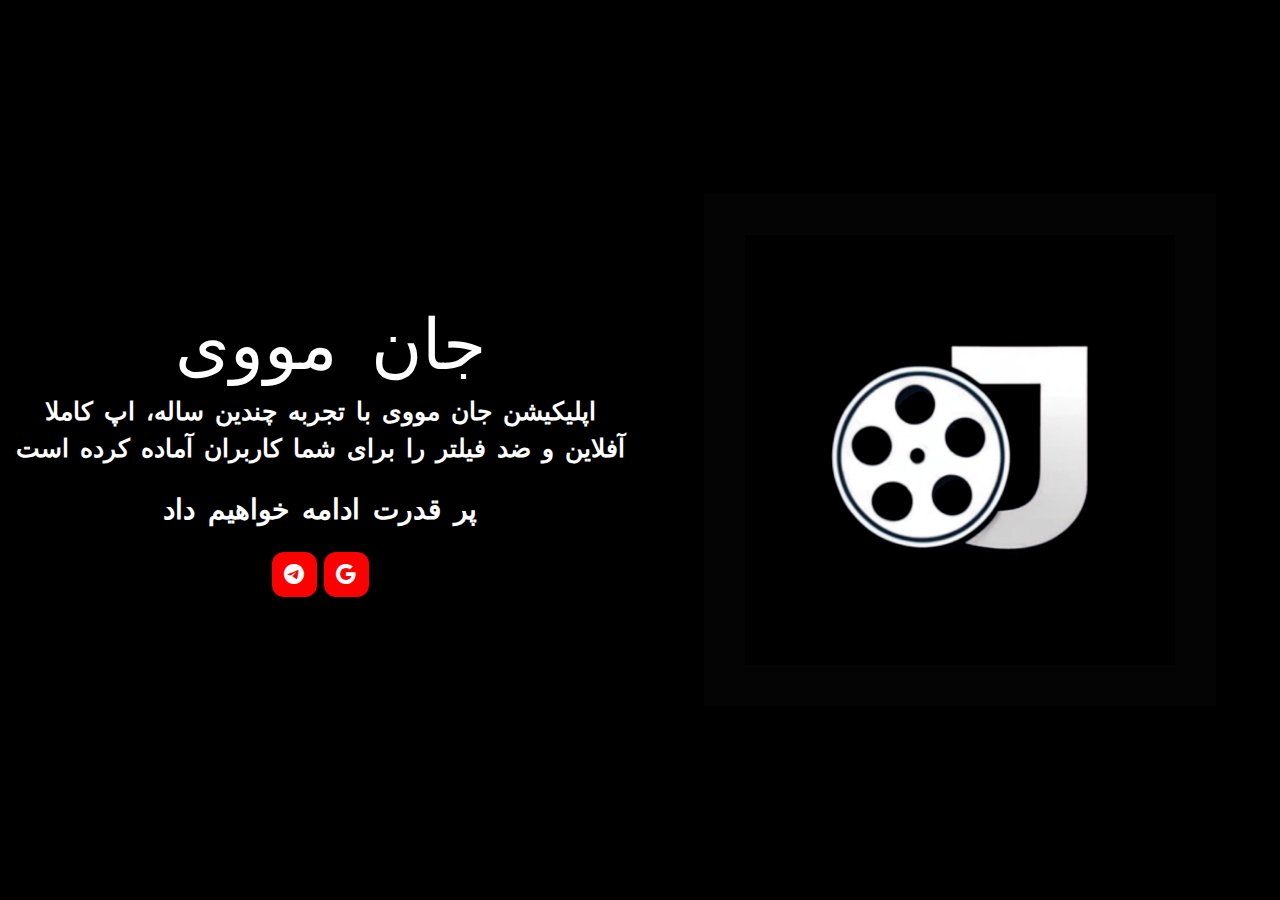
<file: index.html>
<!DOCTYPE html>
<html lang="en" dir="ltr">

<head>
    <meta charset="UTF-8">
    <meta name="viewport" content="width=device-width, initial-scale=1.0">
    <link rel="stylesheet" href="css/bootstrap-icon.css">
    <link rel="stylesheet" href="css/bootstrap.min.css">
    <link rel="stylesheet" href="style.css">
    <title>جان مووی</title>
</head>

<body>
    <section class="w-100 d-inline-block my-5 my-lg-0">
        <div class="container-xxl">
            <div class="row justify-content-center mvh-100 align-items-center rev__md">
                <div class="col-md-6">
                    <div class="text-center" style="color: white;" >
                        <h1 class="display-1 p-0 m-0 mb-2 ps-md-4 position-relative mn__h1">جان مووی</h1>
                        <p class="p-0 m-0 mb-4 fs-3 fw-bold">اپلیکیشن جان مووی با تجربه چندین ساله، اپ کاملا آفلاین و ضد فیلتر را برای شما کاربران آماده کرده است</p>
                        <span class="d-block mb-4 fw-bold fs-2">پر قدرت ادامه خواهیم داد</span>
                        <div class="soc__itm">
                            <a href="https://t.me/filmyabbot" target="_blank" class="d-inline-block text-center"><i
                                    class="bi bi-telegram"></i></a>
                            <a href="https://play.google.com/store/apps/details?id=com.pas.bolbolmovi" target="_blank" class="d-inline-block text-center"><i
                                    class="bi bi-google"></i></a>
                        </div>
                    </div>
                </div>
                <div class="col-sm-8 col-md-6">
                    <div class="text-center mb-4 mb-md-0">
                        <img src="img/jan.png" alt="" class="d-table mx-auto">
                    </div>
                </div>
            </div>
        </div>
    </section>
</body>

</html>
</file>
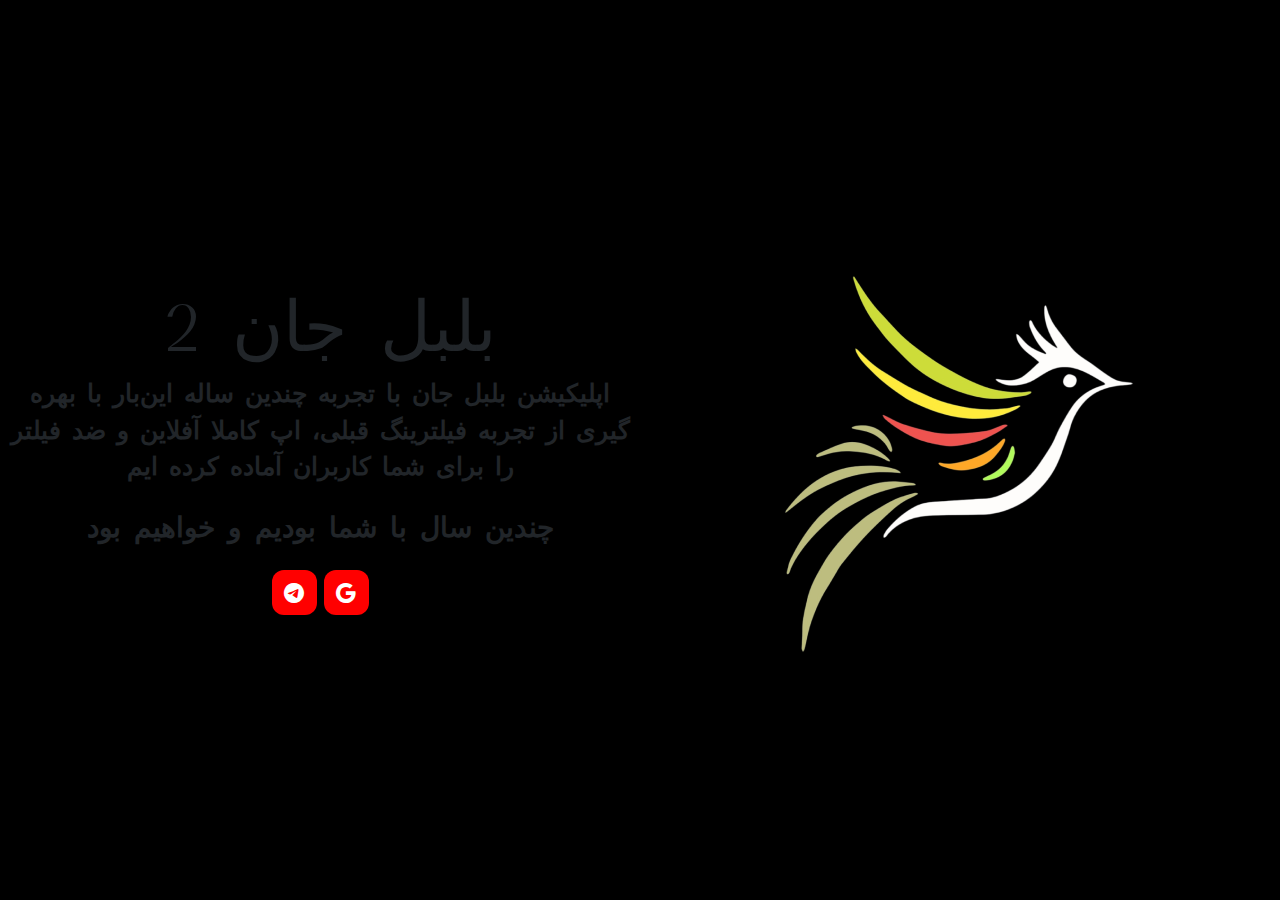
<file: diba/index.html>
<!DOCTYPE html>
<html lang="en" dir="ltr">

<head>
    <meta charset="UTF-8">
    <meta name="viewport" content="width=device-width, initial-scale=1.0">
    <link rel="stylesheet" href="../css/bootstrap-icon.css">
    <link rel="stylesheet" href="../css/bootstrap.min.css">
    <link rel="stylesheet" href="../style.css">
    <title>بلبل جان 2</title>
</head>

<body>
    <section class="w-100 d-inline-block my-5 my-lg-0">
        <div class="container-xxl">
            <div class="row justify-content-center mvh-100 align-items-center rev__md">
                <div class="col-md-6">
                    <div class="text-center">
                        <h1 class="display-1 p-0 m-0 mb-2 ps-md-4 position-relative mn__h1">بلبل جان 2</h1>
                        <p class="p-0 m-0 mb-4 fs-3 fw-bold">اپلیکیشن بلبل جان با تجربه چندین ساله این‌بار با بهره گیری از تجربه فیلترینگ قبلی، اپ کاملا آفلاین و ضد فیلتر را برای شما کاربران آماده کرده ایم</p>
                        <span class="d-block mb-4 fw-bold fs-2">چندین سال با شما بودیم و خواهیم بود</span>
                        <div class="soc__itm">
                            <a href="https://t.me/bolbolmovibot" target="_blank" class="d-inline-block text-center"><i
                                    class="bi bi-telegram"></i></a>
                            <a href="https://play.google.com/store/apps/details?id=com.pas.bolbolmovi" target="_blank" class="d-inline-block text-center"><i
                                    class="bi bi-google"></i></a>
                        </div>
                    </div>
                </div>
                <div class="col-sm-8 col-md-6">
                    <div class="text-center mb-4 mb-md-0">
                        <img src="../img/bolbol.png" alt="" class="d-table mx-auto">
                    </div>
                </div>
            </div>
        </div>
    </section>
</body>

</html>
</file>
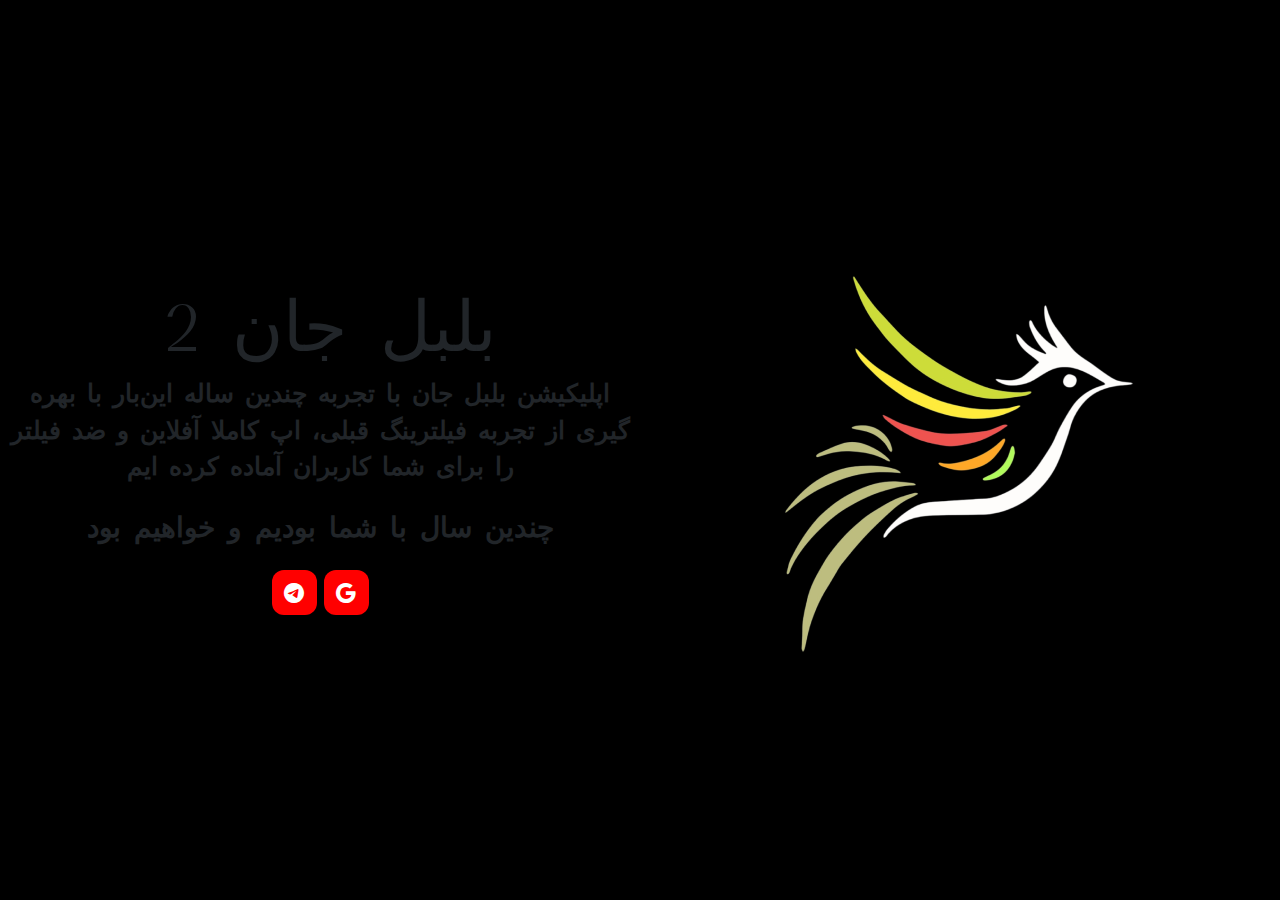
<file: king/index.html>
<!DOCTYPE html>
<html lang="en" dir="ltr">

<head>
    <meta charset="UTF-8">
    <meta name="viewport" content="width=device-width, initial-scale=1.0">
    <link rel="stylesheet" href="../css/bootstrap-icon.css">
    <link rel="stylesheet" href="../css/bootstrap.min.css">
    <link rel="stylesheet" href="../style.css">
    <title>بلبل جان 2</title>
</head>

<body>
    <section class="w-100 d-inline-block my-5 my-lg-0">
        <div class="container-xxl">
            <div class="row justify-content-center mvh-100 align-items-center rev__md">
                <div class="col-md-6">
                    <div class="text-center">
                        <h1 class="display-1 p-0 m-0 mb-2 ps-md-4 position-relative mn__h1">بلبل جان 2</h1>
                        <p class="p-0 m-0 mb-4 fs-3 fw-bold">اپلیکیشن بلبل جان با تجربه چندین ساله این‌بار با بهره گیری از تجربه فیلترینگ قبلی، اپ کاملا آفلاین و ضد فیلتر را برای شما کاربران آماده کرده ایم</p>
                        <span class="d-block mb-4 fw-bold fs-2">چندین سال با شما بودیم و خواهیم بود</span>
                        <div class="soc__itm">
                            <a href="https://t.me/bolbolmovibot" target="_blank" class="d-inline-block text-center"><i
                                    class="bi bi-telegram"></i></a>
                            <a href="https://play.google.com/store/apps/details?id=com.pas.bolbolmovi" target="_blank" class="d-inline-block text-center"><i
                                    class="bi bi-google"></i></a>
                        </div>
                    </div>
                </div>
                <div class="col-sm-8 col-md-6">
                    <div class="text-center mb-4 mb-md-0">
                        <img src="../img/bolbol.png" alt="" class="d-table mx-auto">
                    </div>
                </div>
            </div>
        </div>
    </section>
</body>

</html>
</file>
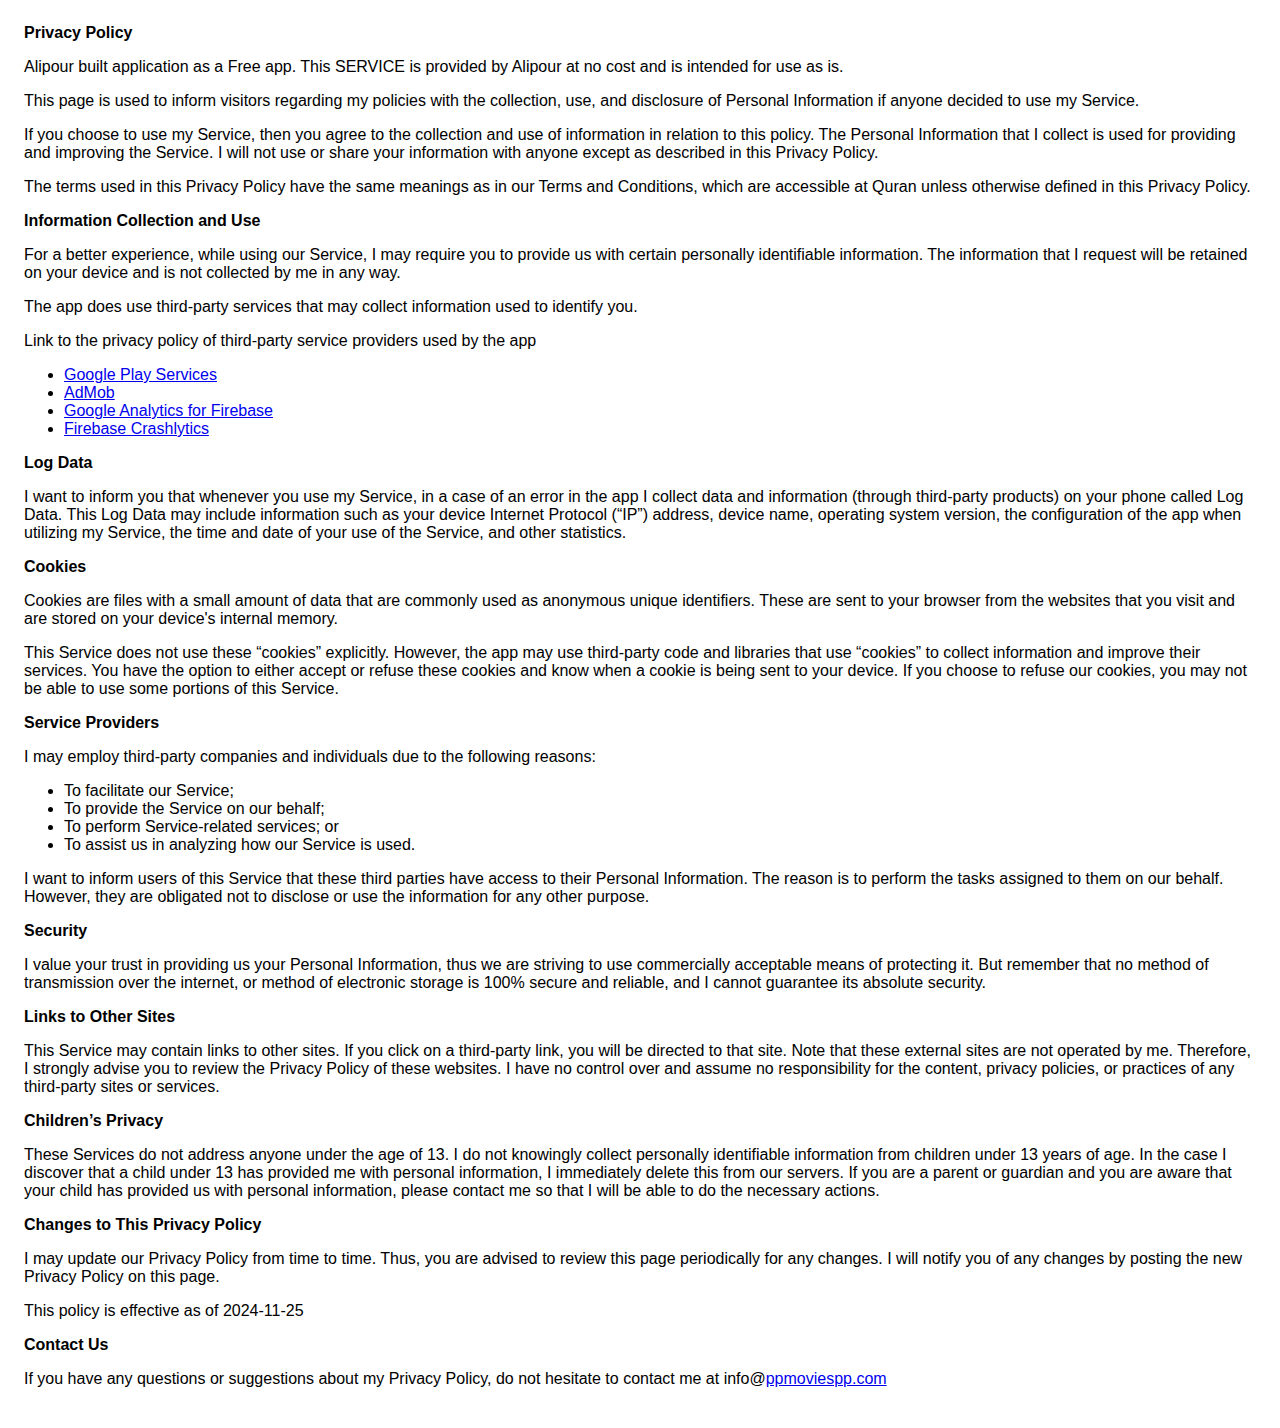
<file: Privacy/index.html>
<!DOCTYPE html>
    <html>
    <head>
      <meta charset='utf-8'>
      <meta name='viewport' content='width=device-width'>
      <title>Privacy Policy</title>
      <style> body { font-family: 'Helvetica Neue', Helvetica, Arial, sans-serif; padding:1em; } </style>
    </head>
    <body>
    <strong>Privacy Policy</strong> <p>
                  Alipour built application as
                  a Free app. This SERVICE is provided by
                  Alipour at no cost and is intended for use as
                  is.
                </p> <p>
                  This page is used to inform visitors regarding my
                  policies with the collection, use, and disclosure of Personal
                  Information if anyone decided to use my Service.
                </p> <p>
                  If you choose to use my Service, then you agree to
                  the collection and use of information in relation to this
                  policy. The Personal Information that I collect is
                  used for providing and improving the Service. I will not use or share your information with
                  anyone except as described in this Privacy Policy.
                </p> <p>
                  The terms used in this Privacy Policy have the same meanings
                  as in our Terms and Conditions, which are accessible at
                  Quran unless otherwise defined in this Privacy Policy.
                </p> <p><strong>Information Collection and Use</strong></p> <p>
                  For a better experience, while using our Service, I
                  may require you to provide us with certain personally
                  identifiable information. The information that
                  I request will be retained on your device and is not collected by me in any way.
                </p> <div><p>
                    The app does use third-party services that may collect
                    information used to identify you.
                  </p> <p>
                    Link to the privacy policy of third-party service providers used
                    by the app
                  </p> <ul><li><a href="https://www.google.com/policies/privacy/" target="_blank" rel="noopener noreferrer">Google Play Services</a></li><li><a href="https://support.google.com/admob/answer/6128543?hl=en" target="_blank" rel="noopener noreferrer">AdMob</a></li><li><a href="https://firebase.google.com/policies/analytics" target="_blank" rel="noopener noreferrer">Google Analytics for Firebase</a></li><li><a href="https://firebase.google.com/support/privacy/" target="_blank" rel="noopener noreferrer">Firebase Crashlytics</a></li><!----><!----><!----><!----><!----><!----><!----><!----><!----><!----><!----><!----><!----><!----><!----><!----><!----><!----><!----><!----><!----><!----><!----><!----></ul></div> <p><strong>Log Data</strong></p> <p>
                  I want to inform you that whenever you
                  use my Service, in a case of an error in the app
                  I collect data and information (through third-party
                  products) on your phone called Log Data. This Log Data may
                  include information such as your device Internet Protocol
                  (“IP”) address, device name, operating system version, the
                  configuration of the app when utilizing my Service,
                  the time and date of your use of the Service, and other
                  statistics.
                </p> <p><strong>Cookies</strong></p> <p>
                  Cookies are files with a small amount of data that are
                  commonly used as anonymous unique identifiers. These are sent
                  to your browser from the websites that you visit and are
                  stored on your device's internal memory.
                </p> <p>
                  This Service does not use these “cookies” explicitly. However,
                  the app may use third-party code and libraries that use
                  “cookies” to collect information and improve their services.
                  You have the option to either accept or refuse these cookies
                  and know when a cookie is being sent to your device. If you
                  choose to refuse our cookies, you may not be able to use some
                  portions of this Service.
                </p> <p><strong>Service Providers</strong></p> <p>
                  I may employ third-party companies and
                  individuals due to the following reasons:
                </p> <ul><li>To facilitate our Service;</li> <li>To provide the Service on our behalf;</li> <li>To perform Service-related services; or</li> <li>To assist us in analyzing how our Service is used.</li></ul> <p>
                  I want to inform users of this Service
                  that these third parties have access to their Personal
                  Information. The reason is to perform the tasks assigned to
                  them on our behalf. However, they are obligated not to
                  disclose or use the information for any other purpose.
                </p> <p><strong>Security</strong></p> <p>
                  I value your trust in providing us your
                  Personal Information, thus we are striving to use commercially
                  acceptable means of protecting it. But remember that no method
                  of transmission over the internet, or method of electronic
                  storage is 100% secure and reliable, and I cannot
                  guarantee its absolute security.
                </p> <p><strong>Links to Other Sites</strong></p> <p>
                  This Service may contain links to other sites. If you click on
                  a third-party link, you will be directed to that site. Note
                  that these external sites are not operated by me.
                  Therefore, I strongly advise you to review the
                  Privacy Policy of these websites. I have
                  no control over and assume no responsibility for the content,
                  privacy policies, or practices of any third-party sites or
                  services.
                </p> <p><strong>Children’s Privacy</strong></p> <div><p>
                    These Services do not address anyone under the age of 13.
                    I do not knowingly collect personally
                    identifiable information from children under 13 years of age. In the case
                    I discover that a child under 13 has provided
                    me with personal information, I immediately
                    delete this from our servers. If you are a parent or guardian
                    and you are aware that your child has provided us with
                    personal information, please contact me so that
                    I will be able to do the necessary actions.
                  </p></div> <!----> <p><strong>Changes to This Privacy Policy</strong></p> <p>
                  I may update our Privacy Policy from
                  time to time. Thus, you are advised to review this page
                  periodically for any changes. I will
                  notify you of any changes by posting the new Privacy Policy on
                  this page.
                </p> <p>This policy is effective as of 2024-11-25</p> <p><strong>Contact Us</strong></p> <p>
                  If you have any questions or suggestions about my
                  Privacy Policy, do not hesitate to contact me at info@<a href="https://ppmoviespp.github.io/" target="_blank" rel="noopener">ppmoviespp.com</a></p> 
    </body>
    </html>
</file>
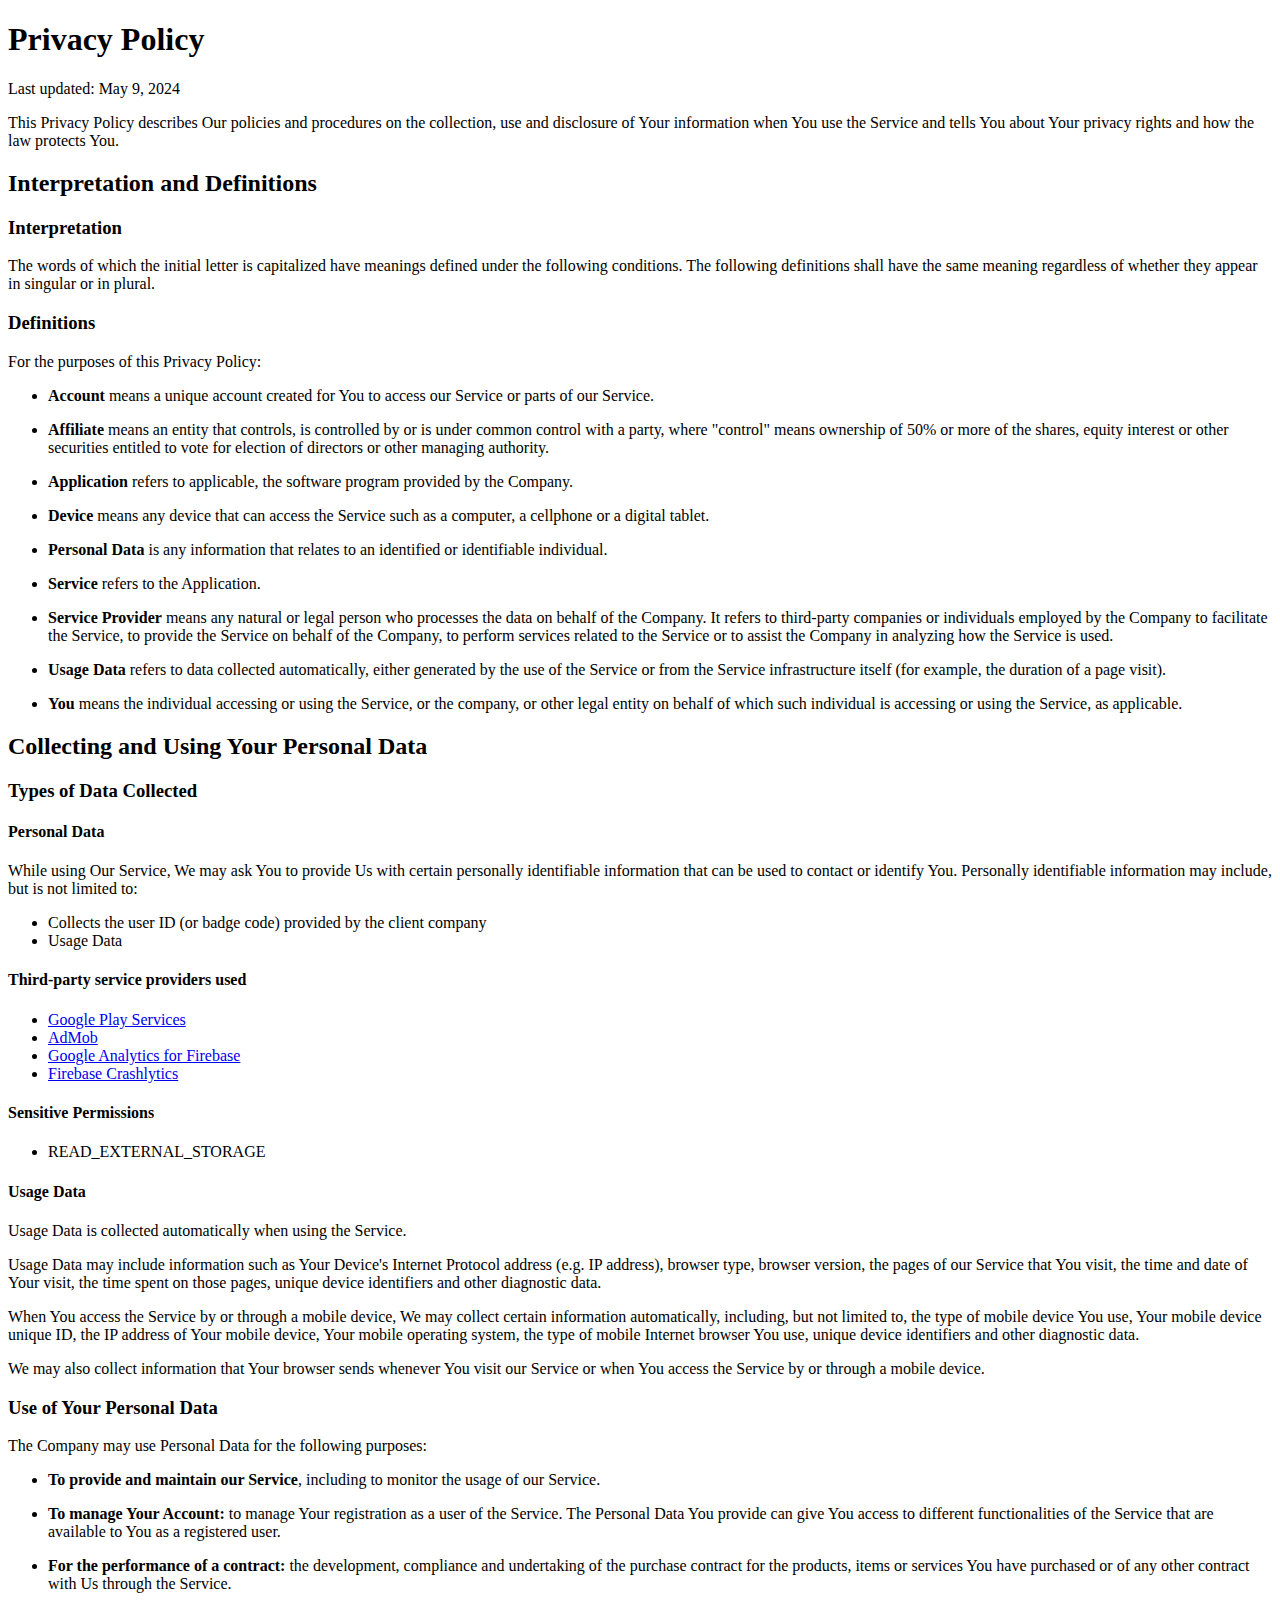
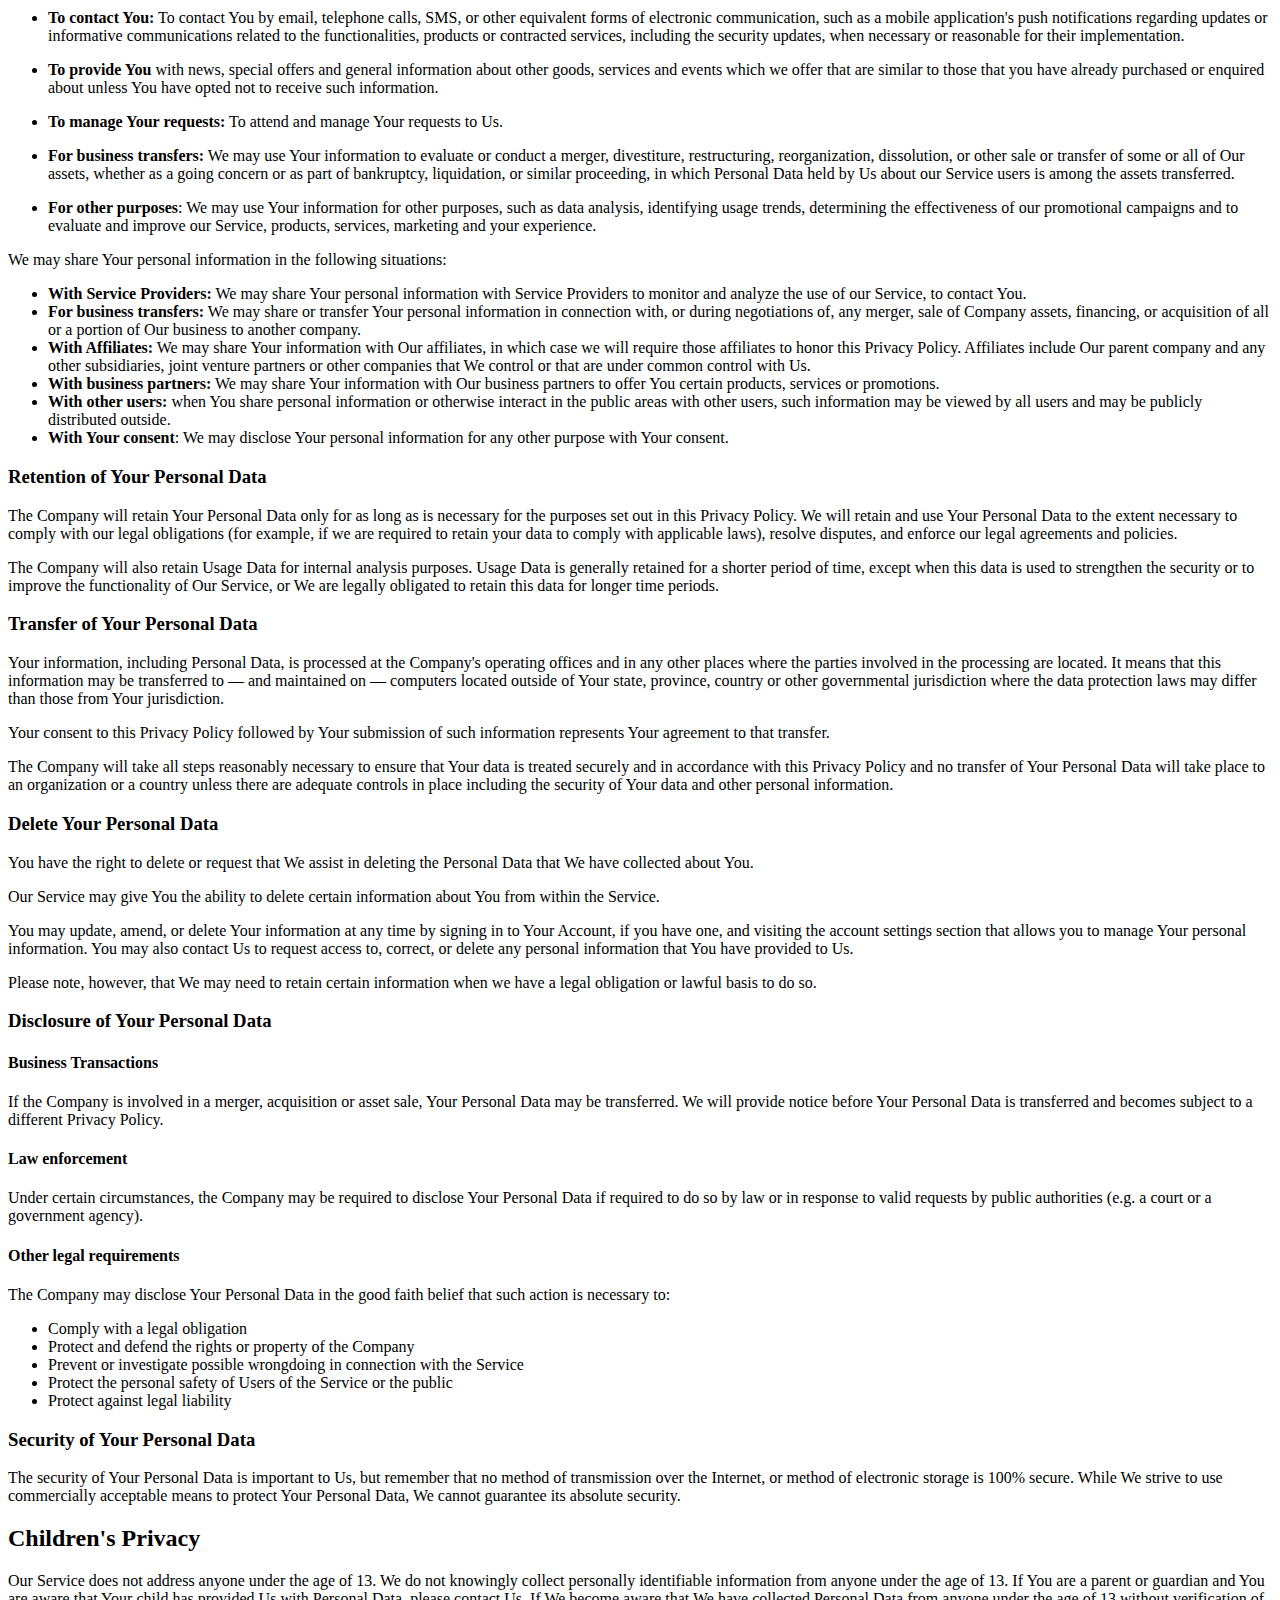
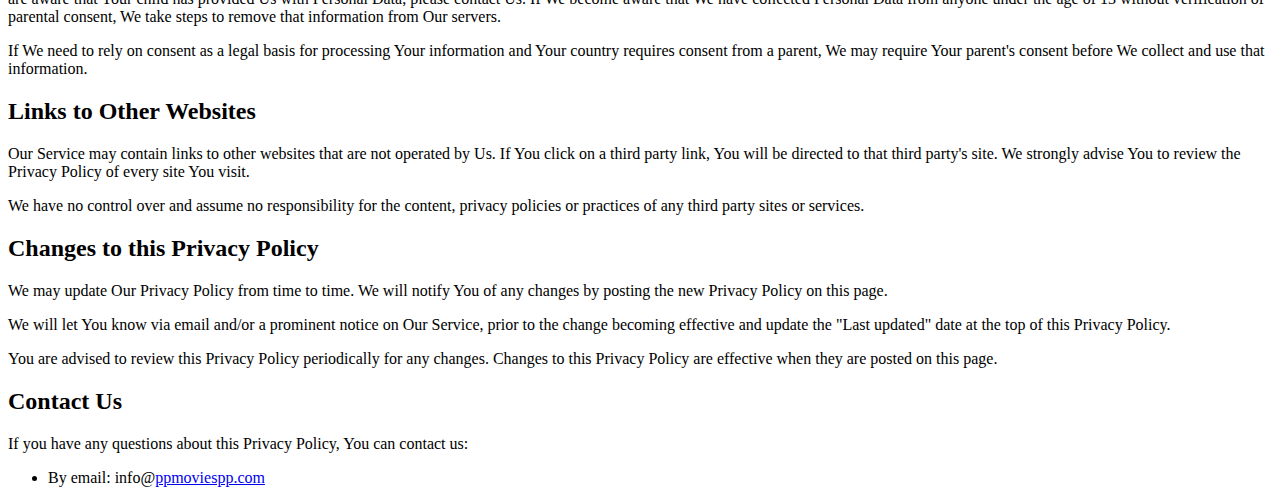
<file: PrivacyPolicy/index.html>
<!DOCTYPE html>
<html lang="en"><head><meta http-equiv="Content-Type" content="text/html; charset=UTF-8">
        
        <meta http-equiv="X-UA-Compatible" content="IE=edge">
        <meta name="viewport" content="width=device-width, initial-scale=1.0">
        <title>Privacy Policy</title>
    <style>undefined</style></head>
    <body cz-shortcut-listen="true">
        <h1>Privacy Policy</h1>
        <p>Last updated: May 9, 2024</p>
        <p>This Privacy Policy describes Our policies and procedures on the collection, use and disclosure of Your information when You use the Service and tells You about Your privacy rights and how the law protects You.</p>
        <h2>Interpretation and Definitions</h2>
        <h3>Interpretation</h3>
        <p>The words of which the initial letter is capitalized have meanings defined under the following conditions. The following definitions shall have the same meaning regardless of whether they appear in singular or in plural.</p>
        <h3>Definitions</h3>
        <p>For the purposes of this Privacy Policy:</p>
        <ul>
            <li>
                <p><strong>Account</strong> means a unique account created for You to access our Service or parts of our Service.</p>
            </li>
            <li>
                <p>
                    <strong>Affiliate</strong> means an entity that controls, is controlled by or is under common control with a party, where "control" means ownership of 50% or more of the shares, equity interest or other
                    securities entitled to vote for election of directors or other managing authority.
                </p>
            </li>
            <li>
                <p><strong>Application</strong> refers to applicable, the software program provided by the Company.</p>
            </li>
            <li>
                <p><strong>Device</strong> means any device that can access the Service such as a computer, a cellphone or a digital tablet.</p>
            </li>
            <li>
                <p><strong>Personal Data</strong> is any information that relates to an identified or identifiable individual.</p>
            </li>
            <li>
                <p><strong>Service</strong> refers to the Application.</p>
            </li>
            <li>
                <p>
                    <strong>Service Provider</strong> means any natural or legal person who processes the data on behalf of the Company. It refers to third-party companies or individuals employed by the Company to facilitate the Service, to
                    provide the Service on behalf of the Company, to perform services related to the Service or to assist the Company in analyzing how the Service is used.
                </p>
            </li>
            <li>
                <p><strong>Usage Data</strong> refers to data collected automatically, either generated by the use of the Service or from the Service infrastructure itself (for example, the duration of a page visit).</p>
            </li>
            <li>
                <p><strong>You</strong> means the individual accessing or using the Service, or the company, or other legal entity on behalf of which such individual is accessing or using the Service, as applicable.</p>
            </li>
        </ul>
        <h2>Collecting and Using Your Personal Data</h2>
        <h3>Types of Data Collected</h3>
        <h4>Personal Data</h4>
        <p>While using Our Service, We may ask You to provide Us with certain personally identifiable information that can be used to contact or identify You. Personally identifiable information may include, but is not limited to:</p>
        <ul>
            <li>Collects the user ID (or badge code) provided by the client company</li>
            <li>Usage Data</li>
        </ul>
        <h4>Third-party service providers used</h4>
        <ul>
            <li><a href="https://www.google.com/policies/privacy/" target="_blank" rel="noopener noreferrer">Google Play Services</a></li>
            <li><a href="https://support.google.com/admob/answer/6128543?hl=en" target="_blank" rel="noopener noreferrer">AdMob</a></li>
            <li><a href="https://firebase.google.com/policies/analytics" target="_blank" rel="noopener noreferrer">Google Analytics for Firebase</a></li>
            <li><a href="https://firebase.google.com/support/privacy/" target="_blank" rel="noopener noreferrer">Firebase Crashlytics</a></li>
        </ul>
        <h4>Sensitive Permissions</h4>
        <ul>
            <li><span>READ_EXTERNAL_STORAGE</span></li>
        </ul>
        <h4>Usage Data</h4>
        <p>Usage Data is collected automatically when using the Service.</p>
        <p>
            Usage Data may include information such as Your Device's Internet Protocol address (e.g. IP address), browser type, browser version, the pages of our Service that You visit, the time and date of Your visit, the time spent on
            those pages, unique device identifiers and other diagnostic data.
        </p>
        <p>
            When You access the Service by or through a mobile device, We may collect certain information automatically, including, but not limited to, the type of mobile device You use, Your mobile device unique ID, the IP address of Your
            mobile device, Your mobile operating system, the type of mobile Internet browser You use, unique device identifiers and other diagnostic data.
        </p>
        <p>We may also collect information that Your browser sends whenever You visit our Service or when You access the Service by or through a mobile device.</p>
        <h3>Use of Your Personal Data</h3>
        <p>The Company may use Personal Data for the following purposes:</p>
        <ul>
            <li>
                <p><strong>To provide and maintain our Service</strong>, including to monitor the usage of our Service.</p>
            </li>
            <li>
                <p>
                    <strong>To manage Your Account:</strong> to manage Your registration as a user of the Service. The Personal Data You provide can give You access to different functionalities of the Service that are available to You as a
                    registered user.
                </p>
            </li>
            <li>
                <p>
                    <strong>For the performance of a contract:</strong> the development, compliance and undertaking of the purchase contract for the products, items or services You have purchased or of any other contract with Us through the
                    Service.
                </p>
            </li>
            <li>
                <p>
                    <strong>To contact You:</strong> To contact You by email, telephone calls, SMS, or other equivalent forms of electronic communication, such as a mobile application's push notifications regarding updates or informative
                    communications related to the functionalities, products or contracted services, including the security updates, when necessary or reasonable for their implementation.
                </p>
            </li>
            <li>
                <p>
                    <strong>To provide You</strong> with news, special offers and general information about other goods, services and events which we offer that are similar to those that you have already purchased or enquired about unless
                    You have opted not to receive such information.
                </p>
            </li>
            <li>
                <p><strong>To manage Your requests:</strong> To attend and manage Your requests to Us.</p>
            </li>
            <li>
                <p>
                    <strong>For business transfers:</strong> We may use Your information to evaluate or conduct a merger, divestiture, restructuring, reorganization, dissolution, or other sale or transfer of some or all of Our assets,
                    whether as a going concern or as part of bankruptcy, liquidation, or similar proceeding, in which Personal Data held by Us about our Service users is among the assets transferred.
                </p>
            </li>
            <li>
                <p>
                    <strong>For other purposes</strong>: We may use Your information for other purposes, such as data analysis, identifying usage trends, determining the effectiveness of our promotional campaigns and to evaluate and improve
                    our Service, products, services, marketing and your experience.
                </p>
            </li>
        </ul>
        <p>We may share Your personal information in the following situations:</p>
        <ul>
            <li><strong>With Service Providers:</strong> We may share Your personal information with Service Providers to monitor and analyze the use of our Service, to contact You.</li>
            <li>
                <strong>For business transfers:</strong> We may share or transfer Your personal information in connection with, or during negotiations of, any merger, sale of Company assets, financing, or acquisition of all or a portion of
                Our business to another company.
            </li>
            <li>
                <strong>With Affiliates:</strong> We may share Your information with Our affiliates, in which case we will require those affiliates to honor this Privacy Policy. Affiliates include Our parent company and any other
                subsidiaries, joint venture partners or other companies that We control or that are under common control with Us.
            </li>
            <li><strong>With business partners:</strong> We may share Your information with Our business partners to offer You certain products, services or promotions.</li>
            <li><strong>With other users:</strong> when You share personal information or otherwise interact in the public areas with other users, such information may be viewed by all users and may be publicly distributed outside.</li>
            <li><strong>With Your consent</strong>: We may disclose Your personal information for any other purpose with Your consent.</li>
        </ul>
        <h3>Retention of Your Personal Data</h3>
        <p>
            The Company will retain Your Personal Data only for as long as is necessary for the purposes set out in this Privacy Policy. We will retain and use Your Personal Data to the extent necessary to comply with our legal obligations
            (for example, if we are required to retain your data to comply with applicable laws), resolve disputes, and enforce our legal agreements and policies.
        </p>
        <p>
            The Company will also retain Usage Data for internal analysis purposes. Usage Data is generally retained for a shorter period of time, except when this data is used to strengthen the security or to improve the functionality of
            Our Service, or We are legally obligated to retain this data for longer time periods.
        </p>
        <h3>Transfer of Your Personal Data</h3>
        <p>
            Your information, including Personal Data, is processed at the Company's operating offices and in any other places where the parties involved in the processing are located. It means that this information may be transferred to —
            and maintained on — computers located outside of Your state, province, country or other governmental jurisdiction where the data protection laws may differ than those from Your jurisdiction.
        </p>
        <p>Your consent to this Privacy Policy followed by Your submission of such information represents Your agreement to that transfer.</p>
        <p>
            The Company will take all steps reasonably necessary to ensure that Your data is treated securely and in accordance with this Privacy Policy and no transfer of Your Personal Data will take place to an organization or a country
            unless there are adequate controls in place including the security of Your data and other personal information.
        </p>
        <h3>Delete Your Personal Data</h3>
        <p>You have the right to delete or request that We assist in deleting the Personal Data that We have collected about You.</p>
        <p>Our Service may give You the ability to delete certain information about You from within the Service.</p>
        <p>
            You may update, amend, or delete Your information at any time by signing in to Your Account, if you have one, and visiting the account settings section that allows you to manage Your personal information. You may also contact Us
            to request access to, correct, or delete any personal information that You have provided to Us.
        </p>
        <p>Please note, however, that We may need to retain certain information when we have a legal obligation or lawful basis to do so.</p>
        <h3>Disclosure of Your Personal Data</h3>
        <h4>Business Transactions</h4>
        <p>If the Company is involved in a merger, acquisition or asset sale, Your Personal Data may be transferred. We will provide notice before Your Personal Data is transferred and becomes subject to a different Privacy Policy.</p>
        <h4>Law enforcement</h4>
        <p>Under certain circumstances, the Company may be required to disclose Your Personal Data if required to do so by law or in response to valid requests by public authorities (e.g. a court or a government agency).</p>
        <h4>Other legal requirements</h4>
        <p>The Company may disclose Your Personal Data in the good faith belief that such action is necessary to:</p>
        <ul>
            <li>Comply with a legal obligation</li>
            <li>Protect and defend the rights or property of the Company</li>
            <li>Prevent or investigate possible wrongdoing in connection with the Service</li>
            <li>Protect the personal safety of Users of the Service or the public</li>
            <li>Protect against legal liability</li>
        </ul>
        <h3>Security of Your Personal Data</h3>
        <p>
            The security of Your Personal Data is important to Us, but remember that no method of transmission over the Internet, or method of electronic storage is 100% secure. While We strive to use commercially acceptable means to
            protect Your Personal Data, We cannot guarantee its absolute security.
        </p>
        <h2>Children's Privacy</h2>
        <p>
            Our Service does not address anyone under the age of 13. We do not knowingly collect personally identifiable information from anyone under the age of 13. If You are a parent or guardian and You are aware that Your child has
            provided Us with Personal Data, please contact Us. If We become aware that We have collected Personal Data from anyone under the age of 13 without verification of parental consent, We take steps to remove that information from
            Our servers.
        </p>
        <p>If We need to rely on consent as a legal basis for processing Your information and Your country requires consent from a parent, We may require Your parent's consent before We collect and use that information.</p>
        <h2>Links to Other Websites</h2>
        <p>
            Our Service may contain links to other websites that are not operated by Us. If You click on a third party link, You will be directed to that third party's site. We strongly advise You to review the Privacy Policy of every site
            You visit.
        </p>
        <p>We have no control over and assume no responsibility for the content, privacy policies or practices of any third party sites or services.</p>
        <h2>Changes to this Privacy Policy</h2>
        <p>We may update Our Privacy Policy from time to time. We will notify You of any changes by posting the new Privacy Policy on this page.</p>
        <p>We will let You know via email and/or a prominent notice on Our Service, prior to the change becoming effective and update the "Last updated" date at the top of this Privacy Policy.</p>
        <p>You are advised to review this Privacy Policy periodically for any changes. Changes to this Privacy Policy are effective when they are posted on this page.</p>
        <h2>Contact Us</h2>
        <p>If you have any questions about this Privacy Policy, You can contact us:</p>
        <ul>
            <li>By email: info@<a href="https://ppmoviespp.github.io/" target="_blank" rel="noopener">ppmoviespp.com</a></li>
        </ul>

</body></html>
</file>
<file: style.css>
* {
	margin: 0;
	padding: 0;
	border: 0;
	outline: 0;
}
@font-face {
	font-family: 'persfont';
	src: url('fonts/Dermagent.ttf');
}
body,
html {
	font-family: 'persfont';
	font-size: 14px;
}
body{
    background-color: #000;
/*     background-image: linear-gradient( 130deg ,#ffffeb,#a69ae7); */
    background-size: cover;
    min-height: 100vh;
}
a {
	text-decoration: none;
}
img {
	max-width: 100%;
}
img.person__p{
	filter: grayscale(1);
}
.mvh-100{
	min-height: 100vh;
}
.soc__itm a{
    width: 45px;
    height: 45px;
    line-height: 46px;
    font-size: 20px;
    border-radius: 12px;
    background: #ff0000;
    color: #ffffff;
	transition: all 0.5s ease-in-out;
}
.soc__itm a:hover{
	background: #9189892e;
	transition: all 0.5s ease-in-out;
}
@media only screen and (max-width:767px){
	.rev__md{
		flex-direction: column-reverse;
	}
}
</file>
